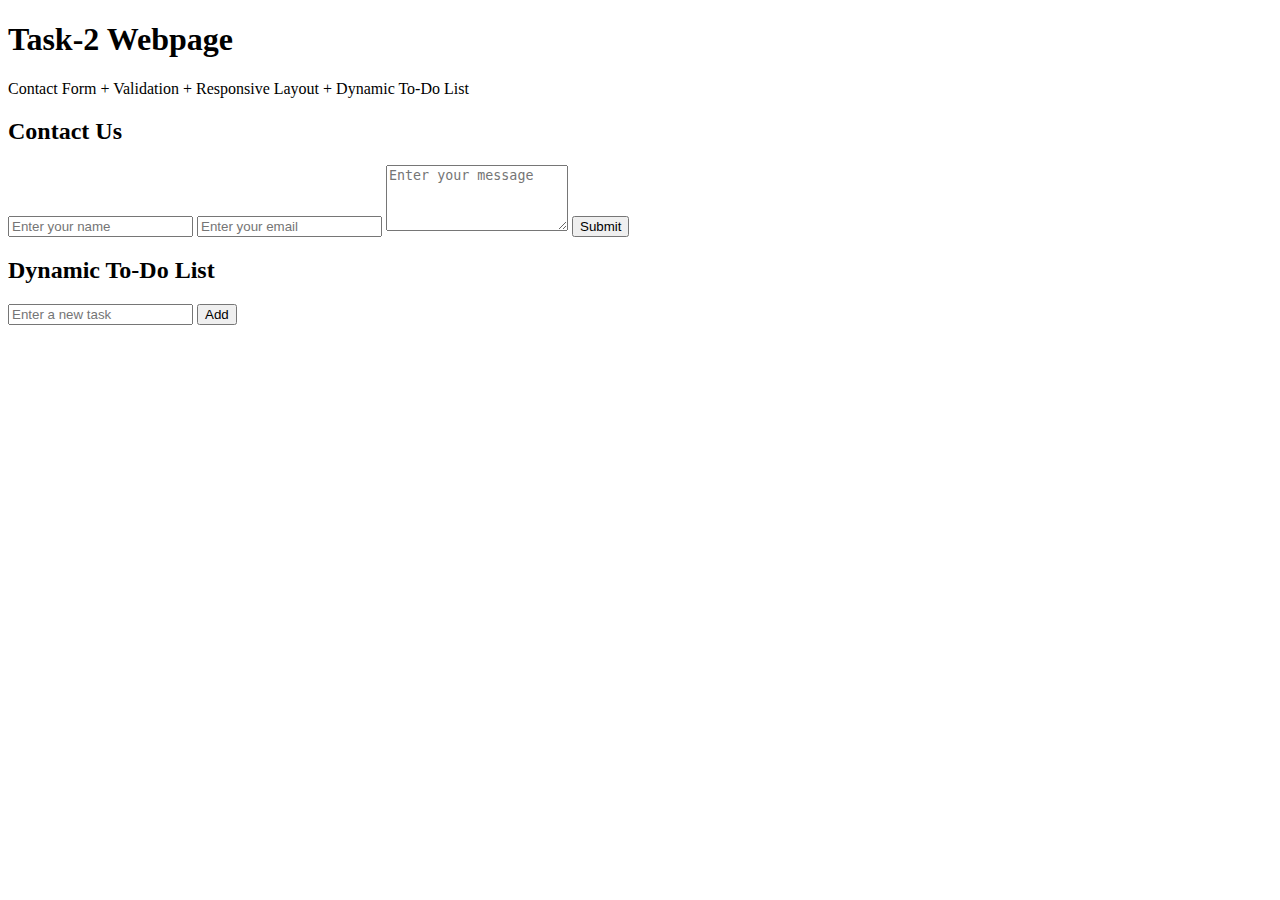
<file: index.html>
<!DOCTYPE html>
<html lang="en">
<head>
  <meta charset="UTF-8">
  <meta name="viewport" content="width=device-width, initial-scale=1.0">
  <title>Advanced Web Development Task</title>
 <link rel="stylesheet" href="apex.css">
</head>
<body>
  <header>
    <h1>Task-2 Webpage</h1>
    <p>Contact Form + Validation + Responsive Layout + Dynamic To-Do List</p>
  </header>

  <main>
    <!-- Contact Form -->
    <div class="contact-form">
      <h2>Contact Us</h2>
      <input type="text" id="name" placeholder="Enter your name">
      <input type="email" id="email" placeholder="Enter your email">
      <textarea id="message" rows="4" placeholder="Enter your message"></textarea>
      <button onclick="validateForm()">Submit</button>
    </div>

    <!-- Dynamic To-Do List -->
    <div class="todo-list">
      <h2>Dynamic To-Do List</h2>
      <input type="text" id="taskInput" placeholder="Enter a new task">
      <button onclick="addTask()">Add</button>
      <ul id="taskList"></ul>
    </div>
  </main>
<script src="task2.js"></script>
</body>
</html>
</file>
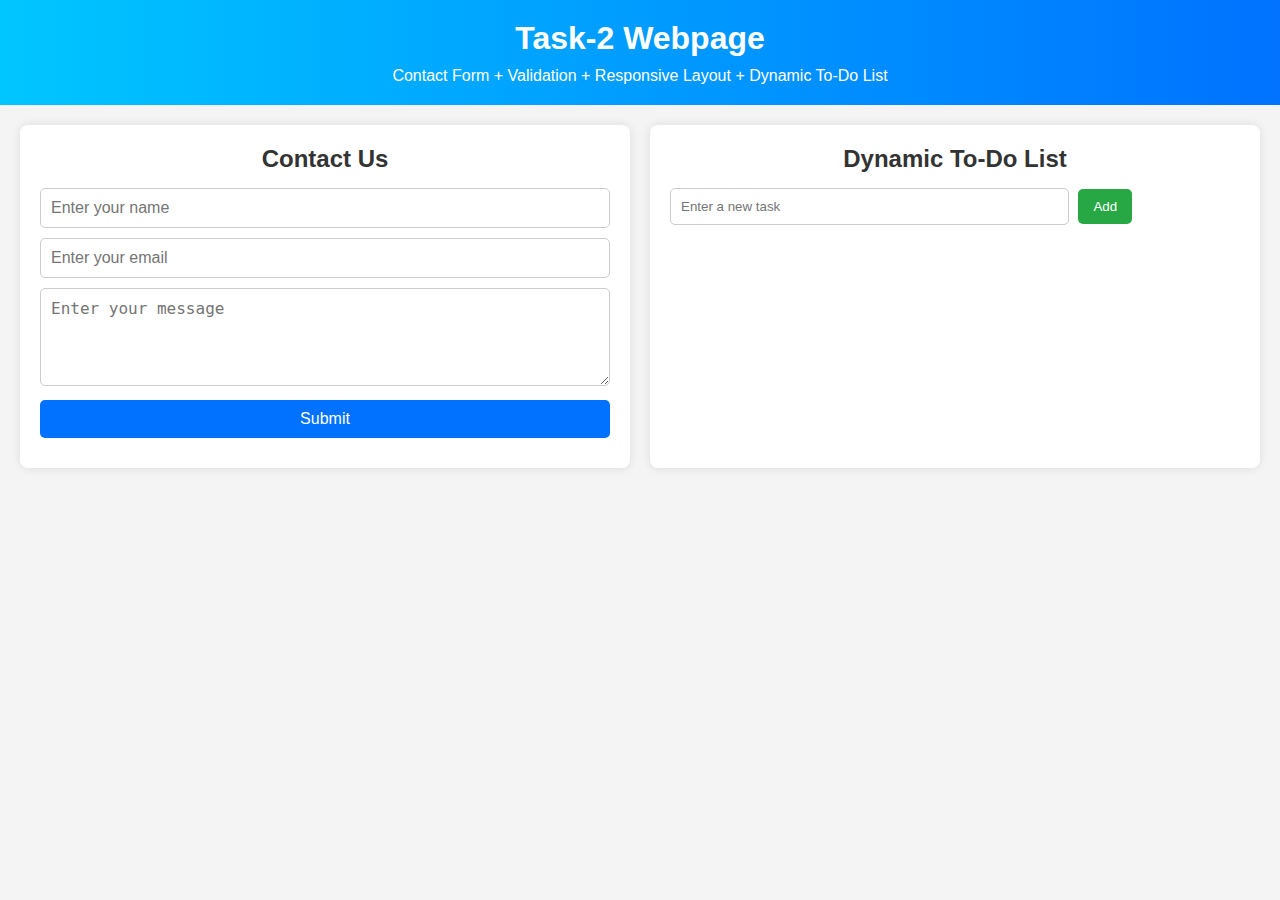
<file: apex2.html>
<!DOCTYPE html>
<html lang="en">
<head>
  <meta charset="UTF-8">
  <meta name="viewport" content="width=device-width, initial-scale=1.0">
  <title>Advanced Web Development Task</title>
  <style>
    /* Reset */
    * {
      margin: 0;
      padding: 0;
      box-sizing: border-box;
    }

    body {
      font-family: 'Segoe UI', Tahoma, Geneva, Verdana, sans-serif;
      background: #f4f4f4;
      color: #333;
    }

    header {
      background: linear-gradient(to right, #00c6ff, #0072ff);
      color: white;
      padding: 20px;
      text-align: center;
    }

    header h1 {
      margin-bottom: 10px;
    }

    main {
      display: grid;
      grid-template-columns: 1fr 1fr;
      gap: 20px;
      padding: 20px;
    }

    /* Contact Form */
    .contact-form {
      background: white;
      padding: 20px;
      border-radius: 8px;
      box-shadow: 0 0 10px rgba(0,0,0,0.1);
    }

    .contact-form h2 {
      margin-bottom: 15px;
      text-align: center;
    }

    .contact-form input, .contact-form textarea, .contact-form button {
      width: 100%;
      padding: 10px;
      margin-bottom: 10px;
      border-radius: 5px;
      border: 1px solid #ccc;
      font-size: 1rem;
    }

    .contact-form button {
      background: #0072ff;
      color: white;
      cursor: pointer;
      border: none;
      transition: 0.3s;
    }

    .contact-form button:hover {
      background: #0056cc;
    }

    /* To-Do List */
    .todo-list {
      background: white;
      padding: 20px;
      border-radius: 8px;
      box-shadow: 0 0 10px rgba(0,0,0,0.1);
    }

    .todo-list h2 {
      margin-bottom: 15px;
      text-align: center;
    }

    .todo-list input {
      width: 70%;
      padding: 10px;
      border-radius: 5px;
      border: 1px solid #ccc;
      margin-right: 5px;
    }

    .todo-list button {
      padding: 10px 15px;
      border: none;
      border-radius: 5px;
      background: #28a745;
      color: white;
      cursor: pointer;
    }

    .todo-list button:hover {
      background: #218838;
    }

    ul {
      margin-top: 15px;
      list-style: none;
    }

    ul li {
      background: #f1f1f1;
      padding: 8px;
      margin-bottom: 5px;
      display: flex;
      justify-content: space-between;
      align-items: center;
      border-radius: 5px;
    }

    ul li button {
      background: red;
      padding: 5px 10px;
      border: none;
      border-radius: 3px;
      color: white;
      cursor: pointer;
    }

    /* Responsive */
    @media(max-width: 768px) {
      main {
        grid-template-columns: 1fr;
      }
    }
  </style>
</head>
<body>
  <header>
    <h1>Task-2 Webpage</h1>
    <p>Contact Form + Validation + Responsive Layout + Dynamic To-Do List</p>
  </header>

  <main>
    <!-- Contact Form -->
    <div class="contact-form">
      <h2>Contact Us</h2>
      <input type="text" id="name" placeholder="Enter your name">
      <input type="email" id="email" placeholder="Enter your email">
      <textarea id="message" rows="4" placeholder="Enter your message"></textarea>
      <button onclick="validateForm()">Submit</button>
    </div>

    <!-- Dynamic To-Do List -->
    <div class="todo-list">
      <h2>Dynamic To-Do List</h2>
      <input type="text" id="taskInput" placeholder="Enter a new task">
      <button onclick="addTask()">Add</button>
      <ul id="taskList"></ul>
    </div>
  </main>

  <script>
    // Form Validation
    function validateForm() {
      const name = document.getElementById('name').value.trim();
      const email = document.getElementById('email').value.trim();
      const message = document.getElementById('message').value.trim();

      if (!name || !email || !message) {
        alert("All fields are required!");
        return;
      }

      const emailPattern = /^[^ ]+@[^ ]+\.[a-z]{2,3}$/;
      if (!email.match(emailPattern)) {
        alert("Please enter a valid email address.");
        return;
      }

      alert("Form submitted successfully!");
    }

    // Dynamic To-Do List
    function addTask() {
      const taskInput = document.getElementById('taskInput');
      const taskValue = taskInput.value.trim();
      if (!taskValue) return alert("Enter a task!");

      const li = document.createElement('li');
      li.textContent = taskValue;

      const delBtn = document.createElement('button');
      delBtn.textContent = "Delete";
      delBtn.onclick = function() {
        this.parentElement.remove();
      };

      li.appendChild(delBtn);
      document.getElementById('taskList').appendChild(li);

      taskInput.value = "";
    }
  </script>
</body>
</html>
</file>
<file: apex.css>

</file>
